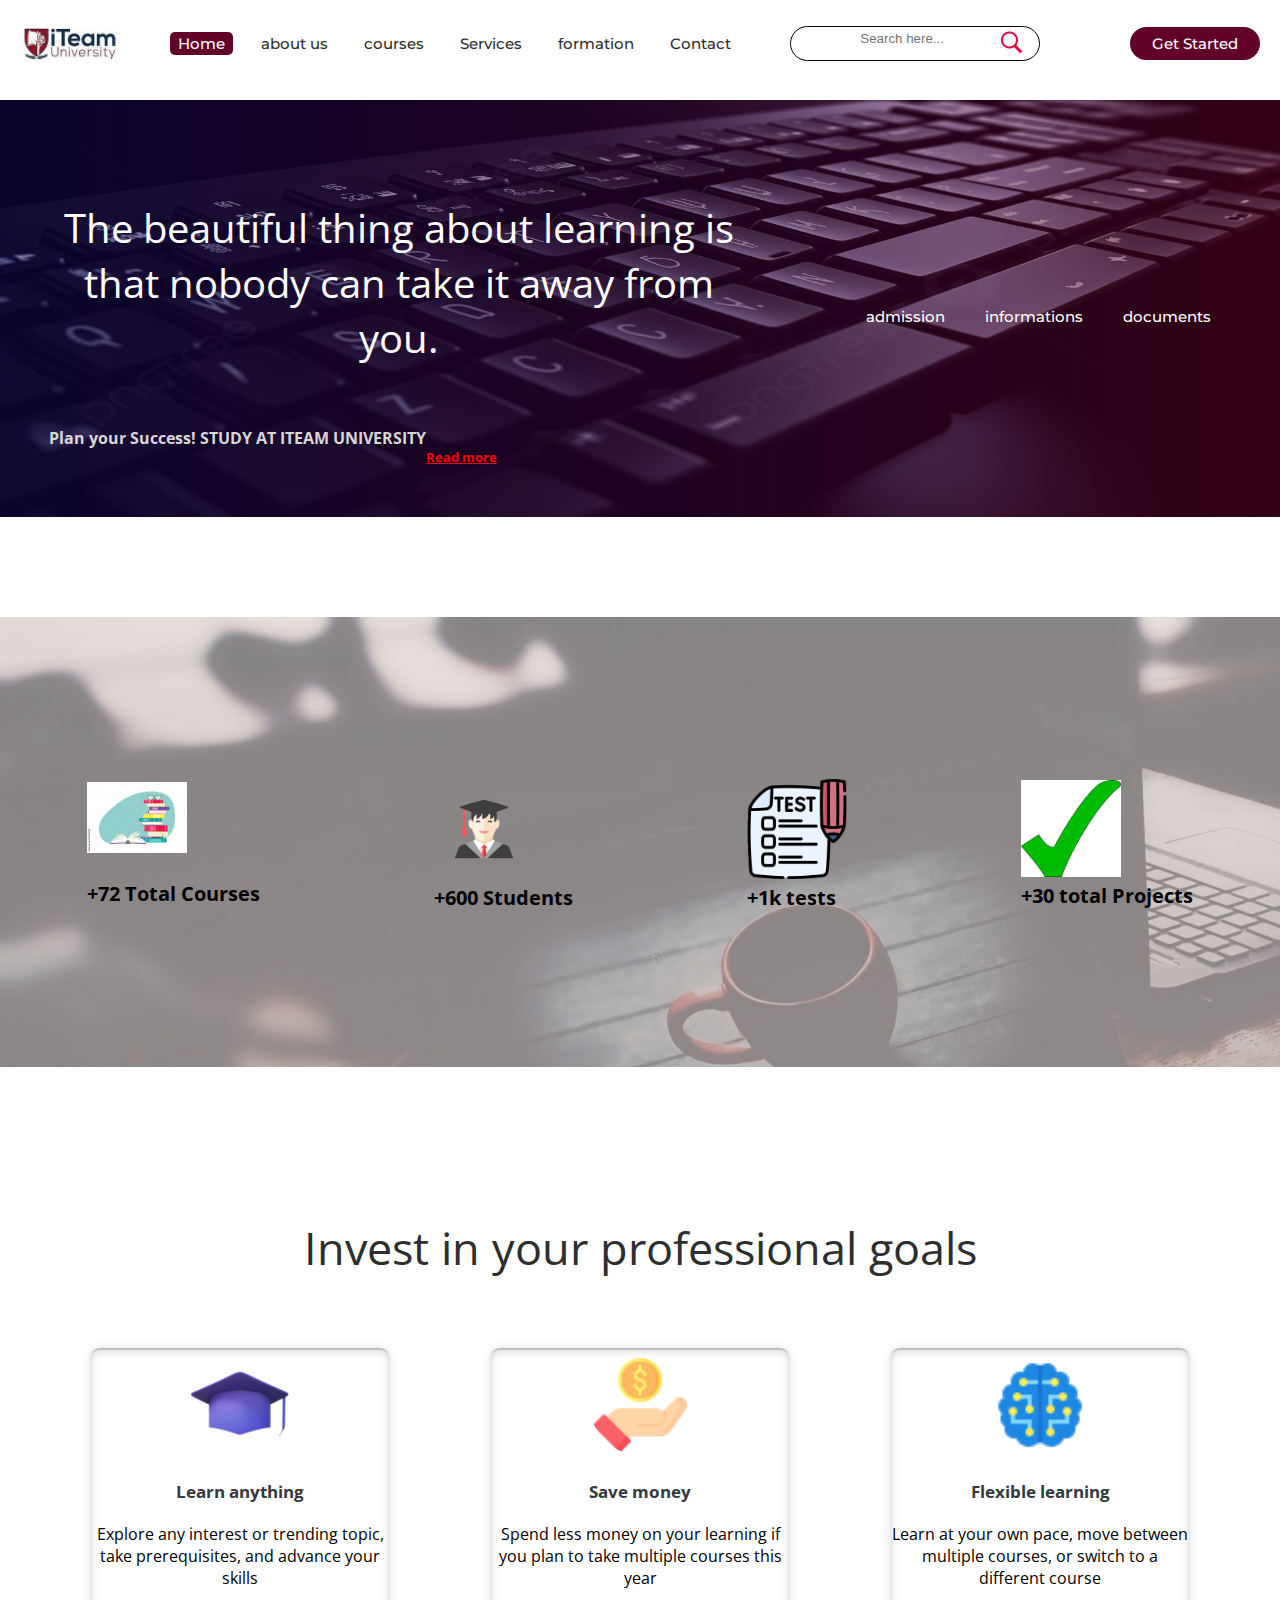
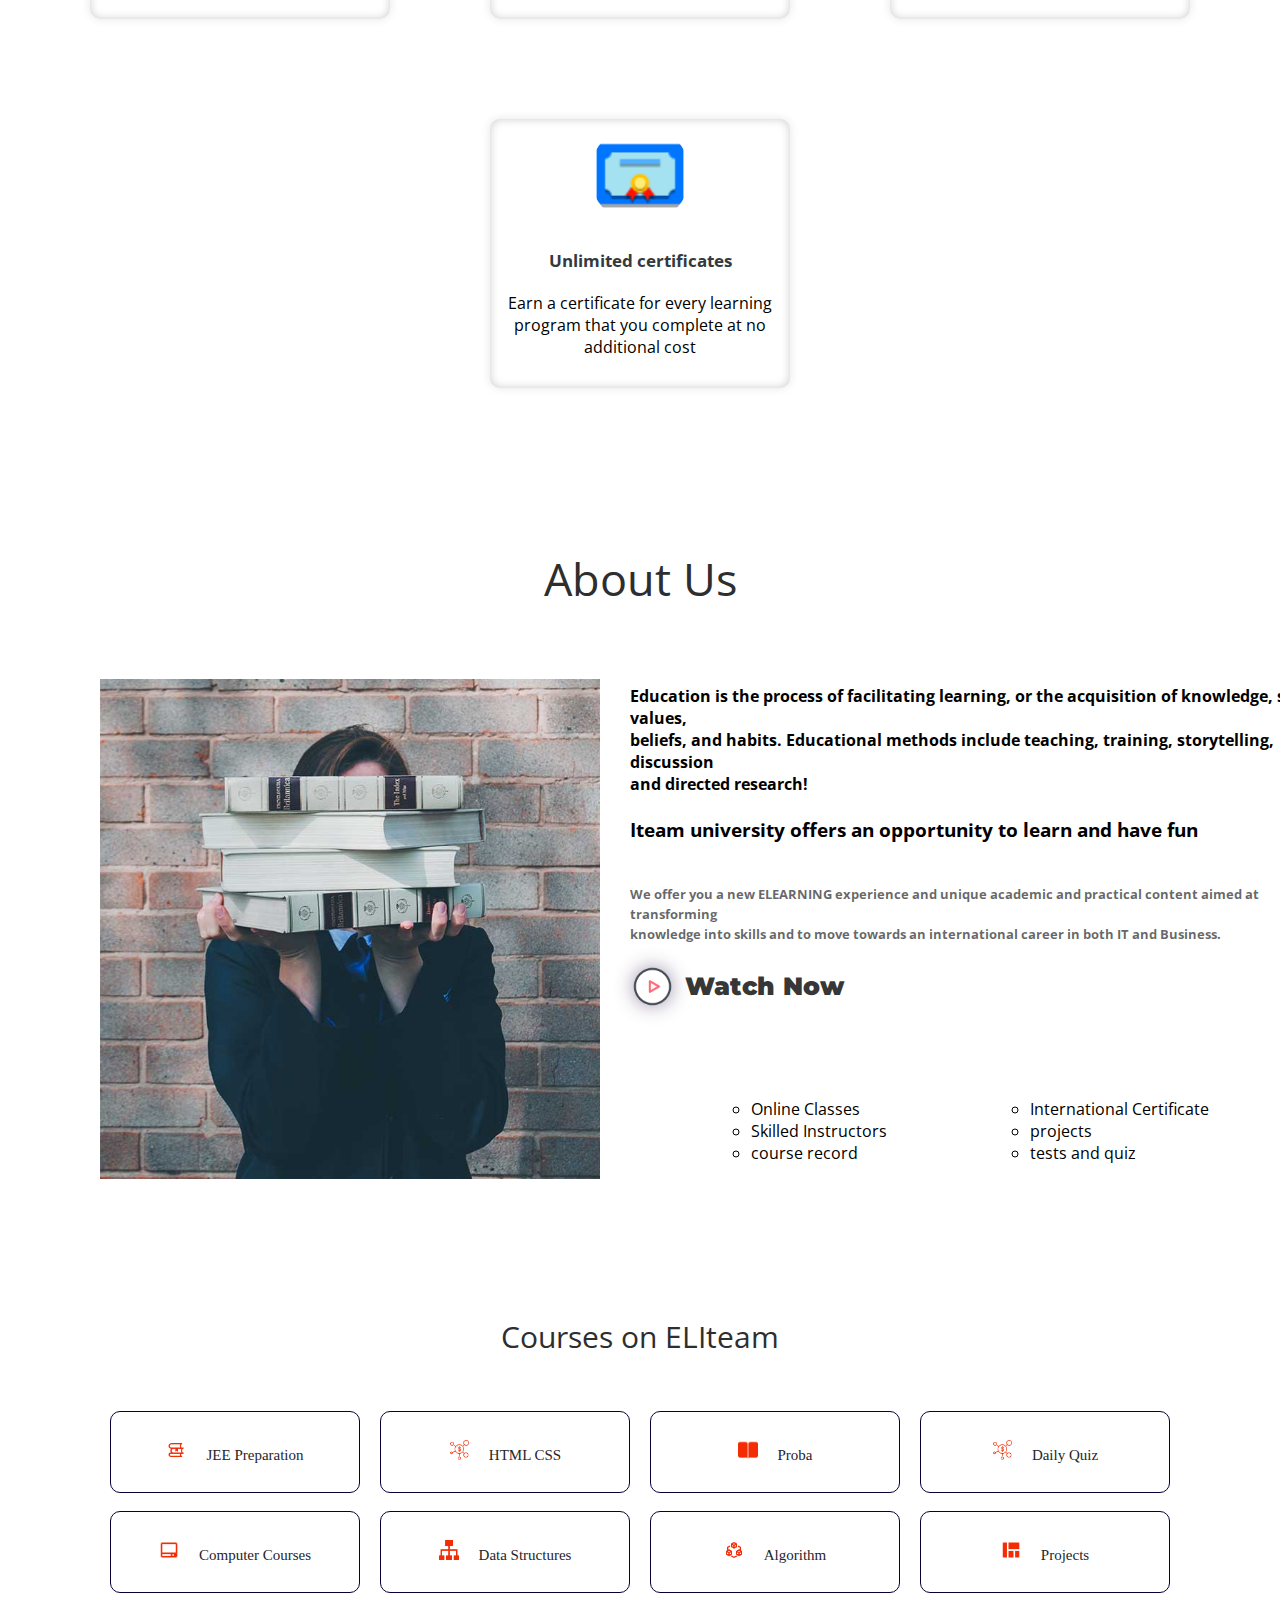
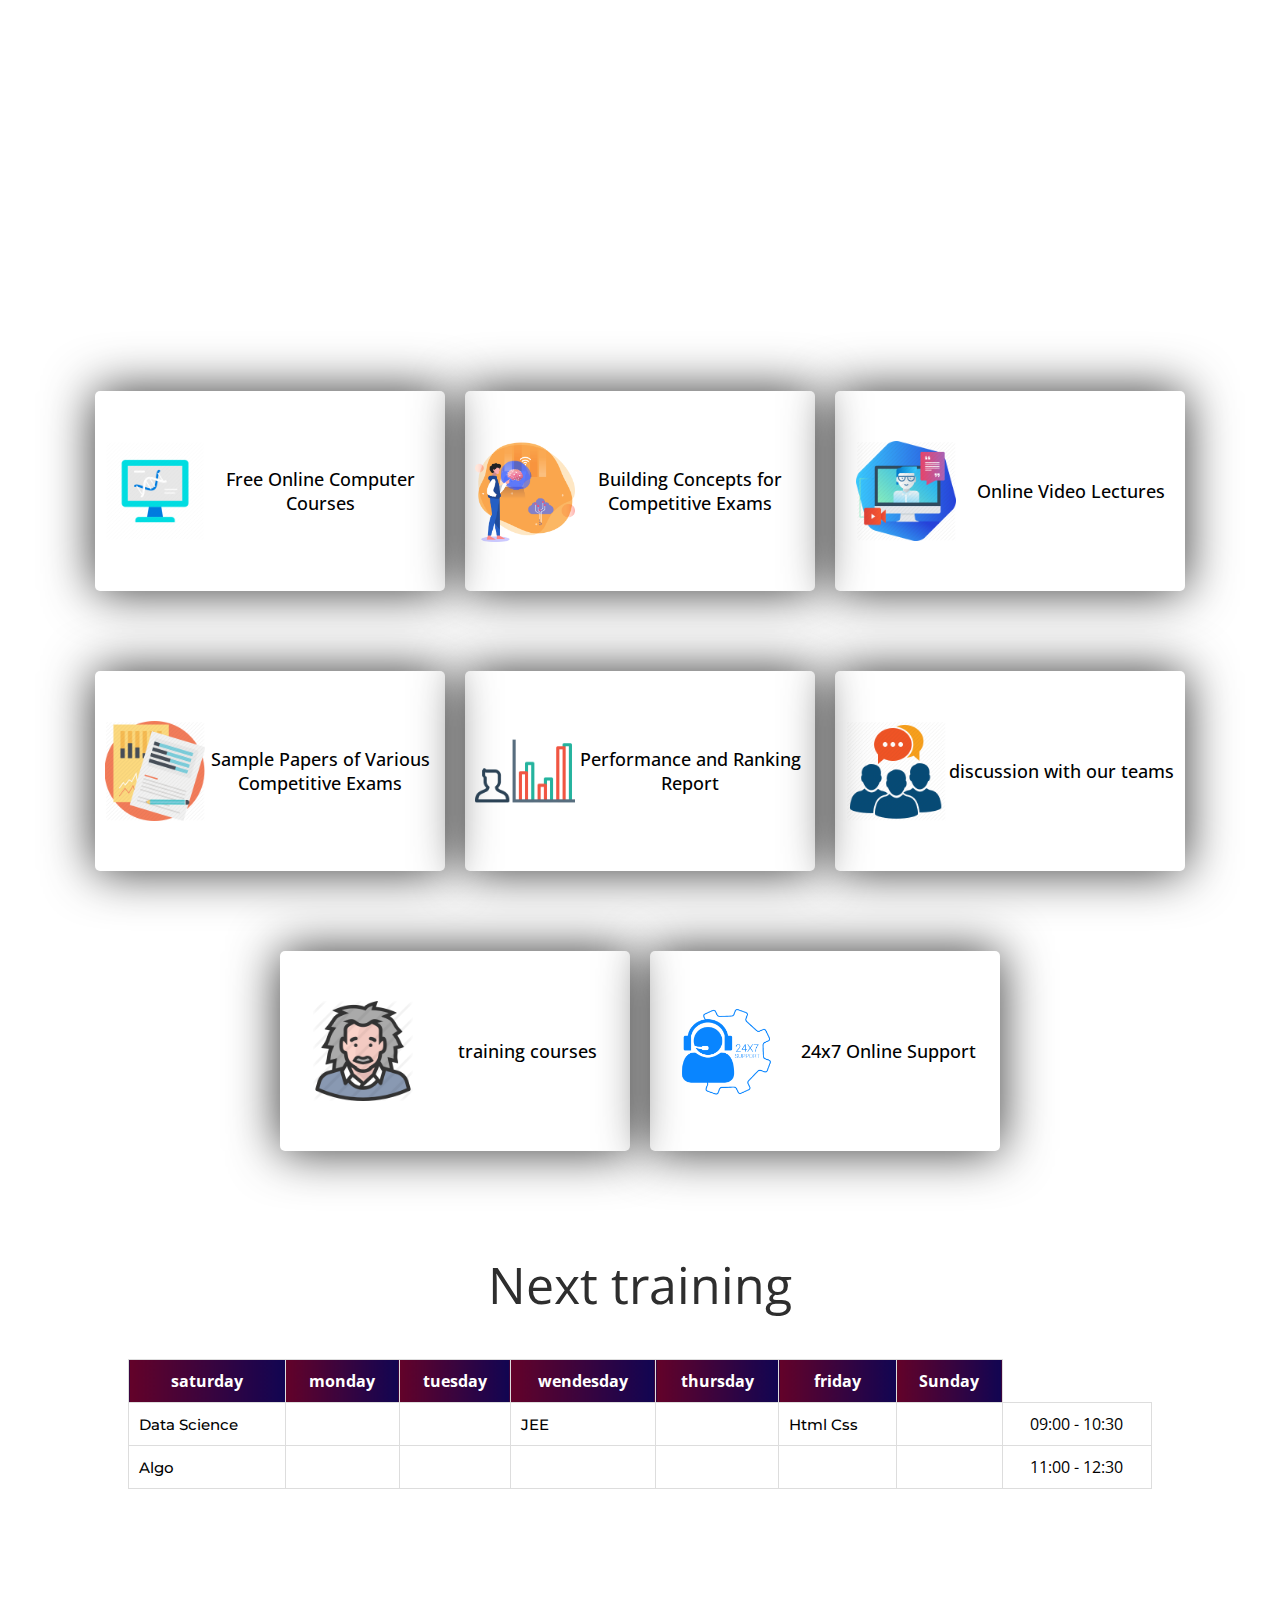
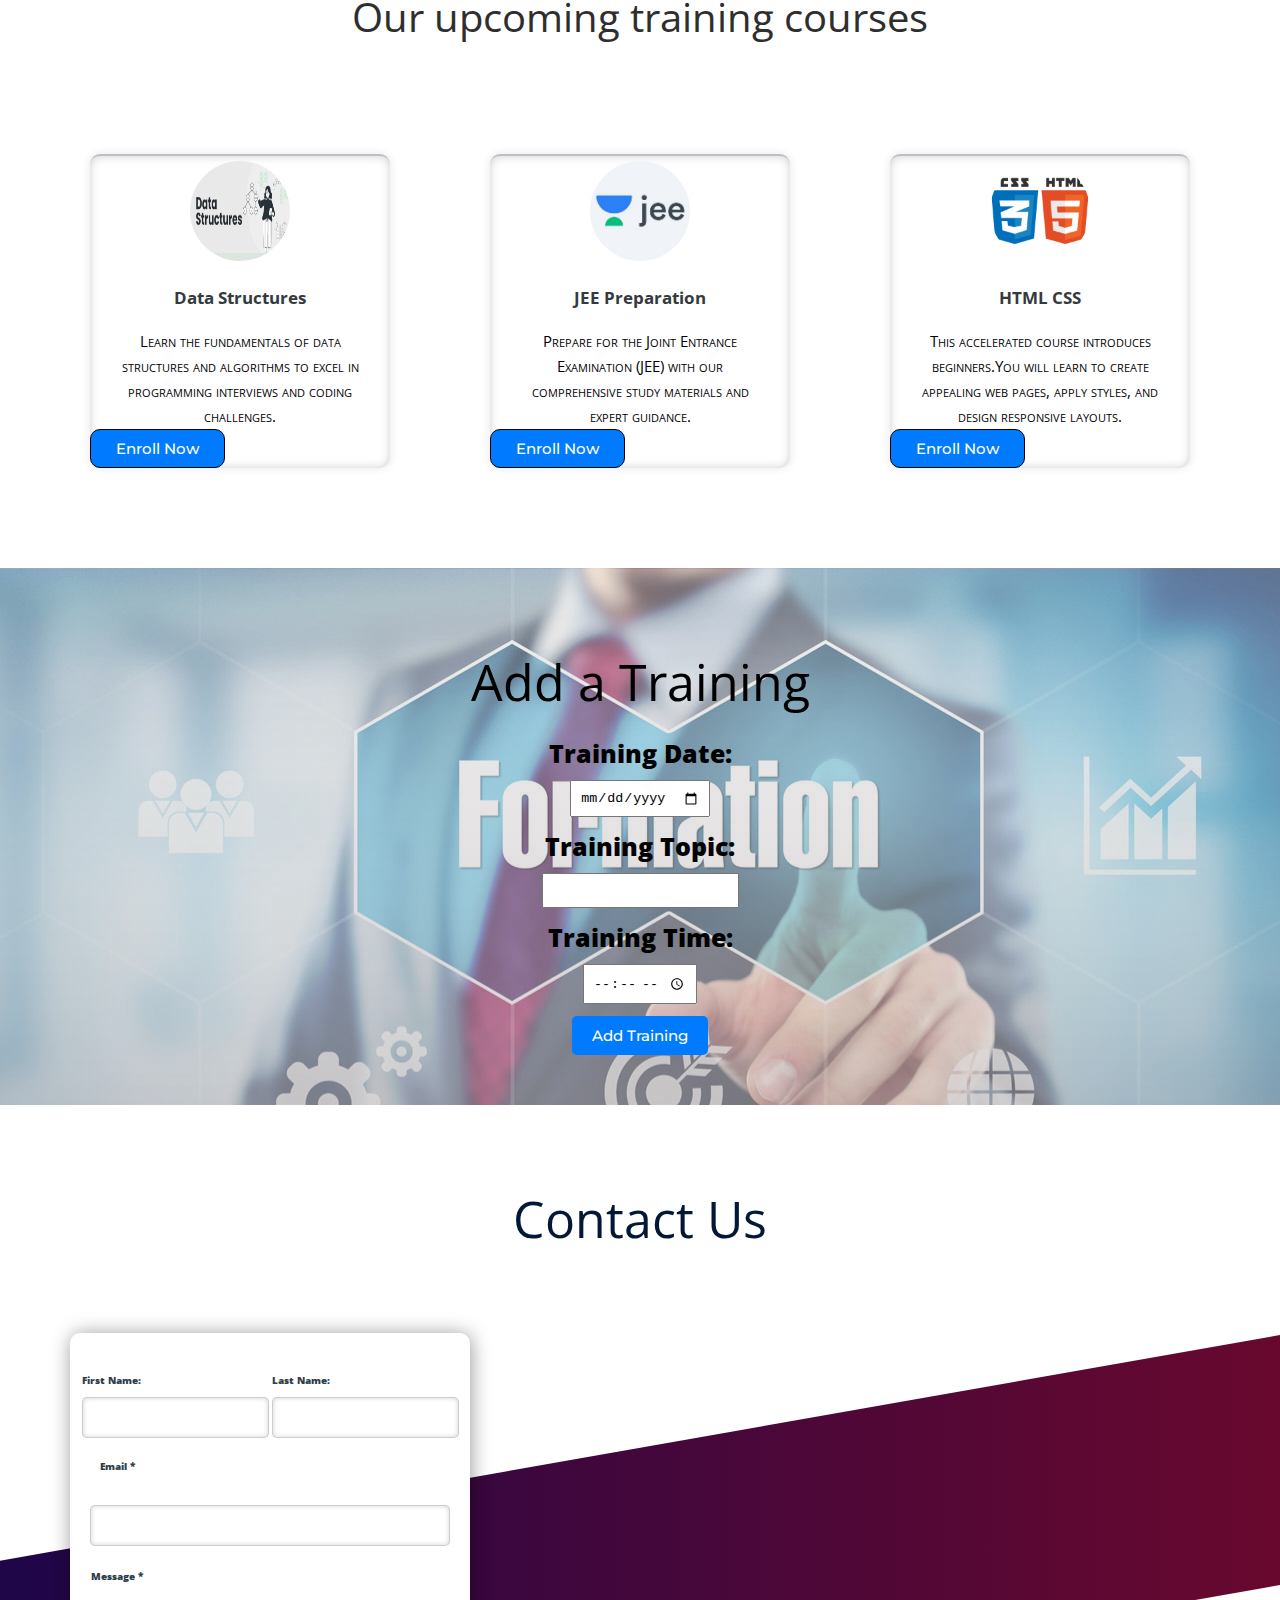
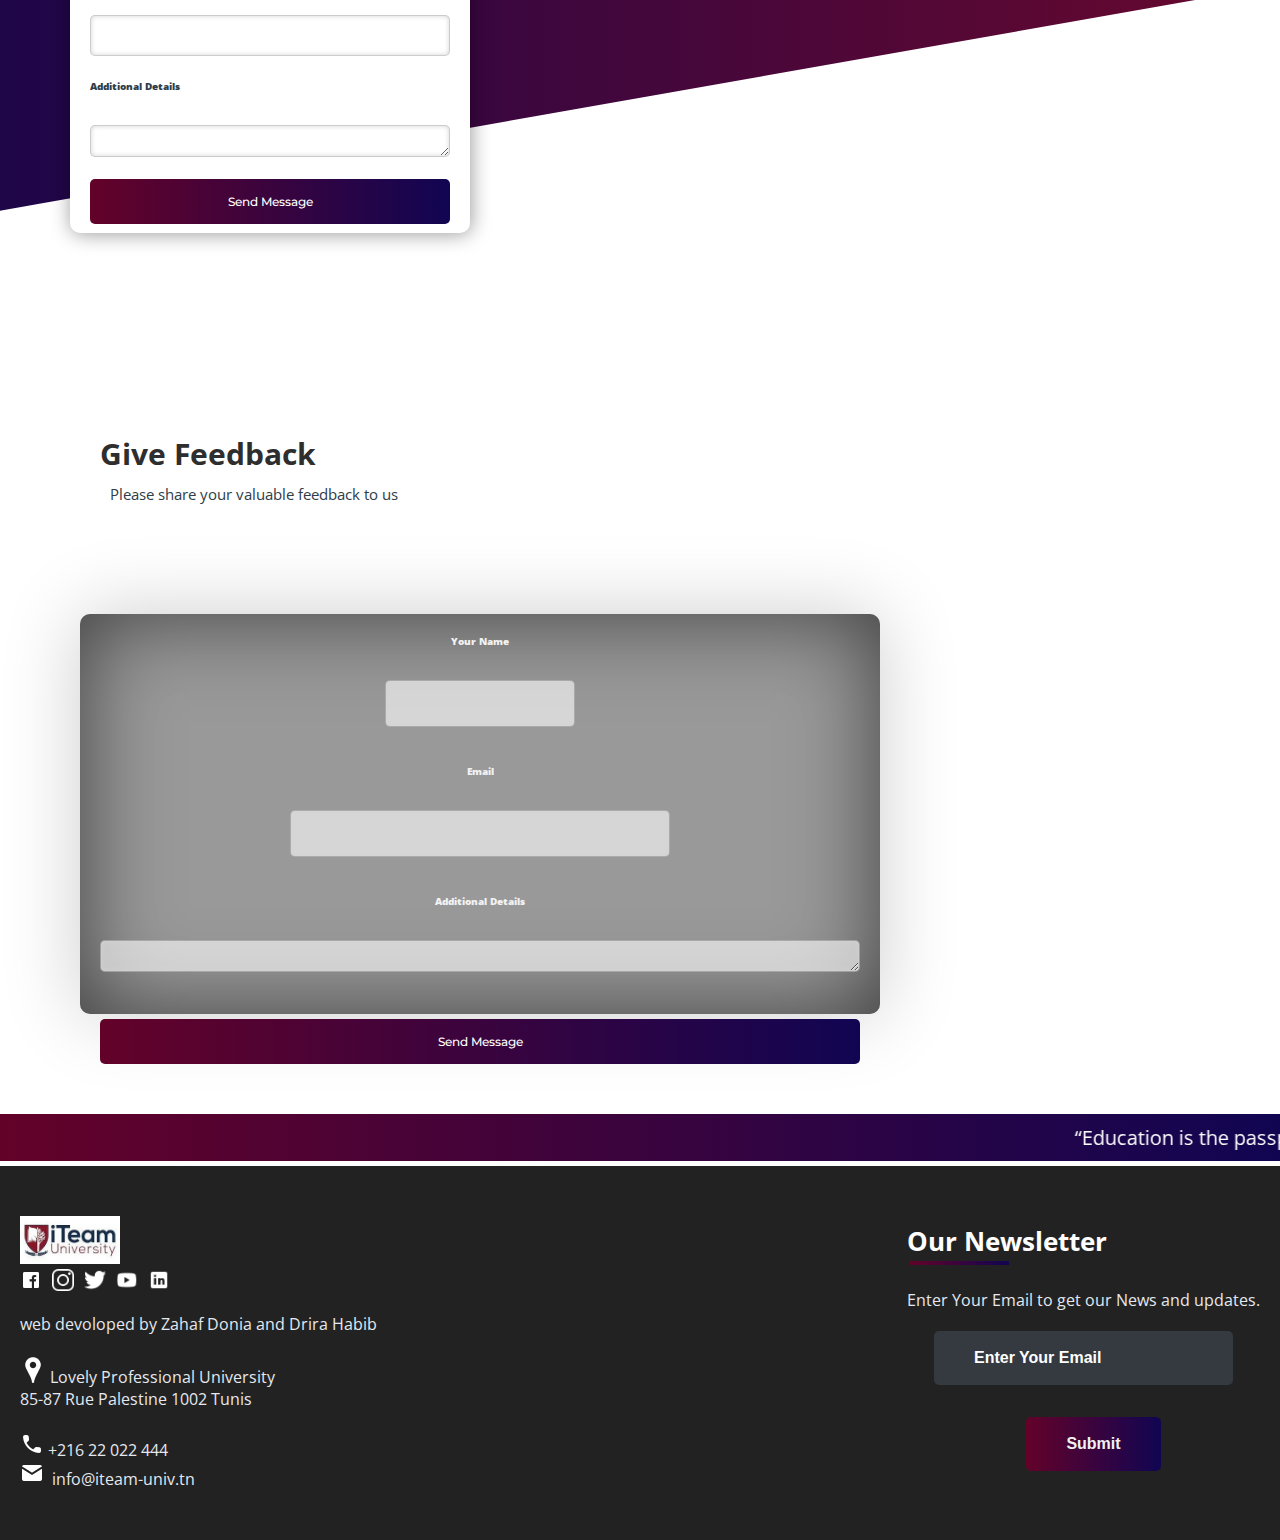
<file: elearning/index.html>
<!DOCTYPE html>
<html>
<head>
	<link rel="shortcut icon" type="jpG" href="images/icon/iteam.jpg" >
	<meta charset="utf-8">
	<title>ELIteam</title>
	<meta name="viewport" content="width=device-width, initial-scale=1">
	<link rel="stylesheet" type="text/css" href="style.css">	
</head>
<body>
<!-- Navigation Bar -->
	<header id="header">
		<nav>
			<img src="images/icon/iteam.jpg" alt="logo" class="logo">
			<ul>
				<li><a class="active" href="">Home</a></li>
				<li><a href="#about">about us</a></li>
				<li><a href="#cours">courses</a></li>
				<li><a href="#services_section">Services</a></li>
				<li><a href="#calendar_section">formation</a></li>
				<li><a href="#contactus_section">Contact</a></li>
			</ul>
			<div class="srch"><input type="text" class="search" placeholder="Search here..."><img src="images/icon/search.png" alt="search" ></div>
			<a class="get-started" href="login.php">Get Started</a>
			<img src="images/icon/menu.png" class="menu" alt="menu">
		</nav>
		<div class="head-container">
			<div class="quote">
				<br><br><br>
				<br>
				<center>
					<br>
				<p style="color: rgb(255, 255, 255);">The beautiful thing about learning is that nobody can take it away from you.</p> <br>	
			</center>
		
			<div class="hefot">
			<h4 style="color: #d8d5d5;">Plan your Success!
				STUDY AT ITEAM UNIVERSITY</h4> <br>
			<h5 style="color: red; text-decoration: underline;">Read more</h5>
		</div>
		</div>
		<div class="bttt">
			<button  class="btn-ros">admission</button>
			<button class="btn-ros">informations</button>
			<button class="btn-ros">documents</button>
		</div>
		</div>
				
	<section class="feature" id="prof">
		
		<div class="boxes" id="prof">
			<img src="book.jpg" alt="">
			<br>
			<h2>+72 Total Courses</h2>
			
		</div>
		<div class="boxes">
			<img src="etud.png" alt="">
			<h2>+600 Students </h2>
			
		</div>
		<div class="boxes">
			<img src="test.png" alt="">
			<h2>+1k tests  </h2>
		</div>
	
		<div class="boxes">
		<img src="tike.png" alt="">
		<h2>+30 total Projects</h2>
		</div>
	</div>
	   </section> 

	   <!--invest in your goals-->
	   <div class="service-swipe">
        <div class="diffSection">
            <div >
                <div >
					<center>
                    <p style="font-size: 45px; padding-top: 30px; padding-bottom: 20px;color: #2e2e2e;">Invest in your professional goals </p>
                    </center>
					
                </div>
            </div>
            <div>
                    <div class="totalcard">

                        <div class="card">
							<center>
                            <img src="img/icon1.png" alt="" width="60px" class="mb-4">
                            <h5  class="card-title">Learn anything</h5>
							
                            <p style="padding-bottom: 30px;">Explore any interest or trending topic, take prerequisites, and advance your skills</p>
						</center>
                        </div>
                   
                
                
                    
                        <div class="card">
							<center>
                            <img src="img/icon2.png" alt="" width="60px" class="mb-4">
                            <h5 class="card-title">Save money</h5>
                            <p style="padding-bottom: 30px;">Spend less money on your learning if you plan to take multiple courses this year</p>
						</center>
                        </div>
                    
                
                
                    
                        <div class="card">
						<center>
                            <img src="img/icon3.png" alt="" width="60px" class="mb-4">
                            <h5 class="card-title">Flexible learning</h5>
                            <p style="padding-bottom: 30px;">Learn at your own pace, move between multiple courses, or switch to a different course
                            </p>
						</center>
                        </div>
                   

                        <div class="card">
						<center>
                            <img src="img/icon4.png" alt="" width="60px" class="mb-4">
                            <h5 class="card-title">Unlimited certificates</h5>
                            <p style="padding-bottom: 30px;">Earn a certificate for every learning program that you complete at no additional cost</p>
						</center>
                        </div>
                    </div>
                
            </div>
        </div>
    </div>

	
	<!--about us-->
	<center>
		<p style="font-size: 45px; padding-top: 30px; padding-bottom: 20px;color: #2e2e2e;">About Us</p>
	</center>
	<div class="about" id="about">
		
		<div class=abim>
			<img style="width: 500px;" src="about.jpg" alt="">
		</div>
		<div class="cont">
		<div class="quote">
			<br><br><br>
			<h4>Education is the process of facilitating learning, or the acquisition of knowledge, skills, values, <br> beliefs, and habits. 
				 Educational methods include teaching, training, storytelling, discussion <br> and directed research!</h4> <br>
			<h3>Iteam university offers an opportunity to learn and have fun </h3> <br>
				<h5 >We offer you a new ELEARNING experience and unique academic and practical content aimed at transforming <br> knowledge  
				into skills and to move towards an international career in both IT and Business.</h5>
					<div class="play">
					<img src="images/icon/play.png" alt="play"><span><a href="https://www.youtube.com/watch?v=4s9L-Gjt_UI" target="_blank" >Watch Now</a></span>
				</div>
			</div>
		
			
				<ul>
					<div class="cont-ul">
					<li>Online Classes</li>
					<li>International Certificate</li>
				</div>
				<div class="cont-ul">
					<li>Skilled Instructors</li>
					<li>projects</li>
				</div>
				<div class="cont-ul">
					<li>course record</li>
					<li>tests and quiz</li>
				</div>
				</ul>
			</div>
		
		
	</div>

<!-- Some Popular Subjects -->
	<div class="title" id="cours">
		<br> <br>
		<span>Courses on ELIteam</span>
	</div>
	<br><br>
	<div class="course">
		<center><div class="cbox">
		<div class="det"><a href="#"><img src="images/courses/book.png">JEE Preparation</a></div>
		<div class="det"><a href="#"><img src="images/courses/d1.png">HTML CSS</a></div>
		<div class="det"><a href="#"><img src="images/courses/paper.png">Proba</a></div>
		<div class="det"><a href="#"><img src="images/courses/d1.png">Daily Quiz</a></div>
		</div></center>
		<div class="cbox">
		<div class="det"><a href="#"><img src="images/courses/computer.png">Computer Courses</a></div>
		<div class="det"><a href="#"><img src="images/courses/data.png">Data Structures</a></div>
		<div class="det"><a href="#"><img src="images/courses/algo.png">Algorithm</a></div>
		<div class="det det-last"><a href="#"><img src="images/courses/projects.png">Projects</a></div>
		</div>
	</div>
	<br>
     


<!-- SERVICES -->
	<div class="service-swipe" id="services_section">
		<div class="diffSection" id="services_section">
		<center><p style="font-size: 50px; padding: 100px; padding-bottom: 40px; color: #fff;">Services</p></center>
		</div>
		<a href="#"><div class="s-card"><img src="images/icon/computer-courses.png"><p>Free Online Computer Courses</p></div></a>
		<a href="#"><div class="s-card"><img src="images/icon/brainbooster.png"><p>Building Concepts for Competitive Exams</p></div></a>
		<a href="#"><div class="s-card"><img src="images/icon/online-tutorials.png"><p>Online Video Lectures</p></div></a>
		<a href="#"><div class="s-card"><img src="images/icon/papers.jpg"><p>Sample Papers of Various Competitive Exams</p></div></a>
		<a href="#"><div class="s-card"><img src="images/icon/p3.png"><p>Performance and Ranking Report</p></div></a>
		<a href="#"><div class="s-card"><img src="images/icon/discussion.png"><p>discussion with our teams</p></div></a>
		<a href="#"><div class="s-card"><img src="images/icon/q1.png"><p>training courses</p></div></a>
		<a href="#"><div class="s-card"><img src="images/icon/help.png"><p>24x7 Online Support</p></div></a>
	</div>
	<div class="diffSection1" id="calendar_section">
		<center>
			<p style="font-size: 50px; padding-top: 30px; padding-bottom: 20px;color: #2e2e2e;">Next training</p>
		</center>
		<div class="calendar-container">
			<table class="calendar">
				<thead>
					<tr>
						<th>saturday</th>
						<th>monday</th>
						<th>tuesday</th>
						<th>wendesday</th>
						<th>thursday</th>
						<th>friday</th>
						<th>Sunday</th>
					</tr>
				</thead>
				<tbody>
					<tr>
						
						<td><a href="#" title="2023-01-01">Data Science</a></td>
						<td></td>
						<td></td>
						<td><a href="#" title="2023-01-04">JEE</a></td>
						<td></td>
						<td><a href="#" title="2023-01-06">Html Css</a></td>
						<td></td>
						<td class="time-cell">09:00 - 10:30</td>
					</tr>
					<tr>
						<td><a href="jour7.html" title="2023-01-07">Algo</a></td>
						
						<td></td>
						<td></td>
						<td></td>
						<td></td>
						<td></td>
						<td></td>
						<td class="time-cell">11:00 - 12:30</td>
					</tr>
				</tbody>
			</table>
		</div>
	</div>
	<div class="diffSection" >
		<center><p style="font-size: 40px; padding-top: 100px; padding-bottom: 60px; color: #2e2e2e;">Our upcoming training courses</p></center>
		<div class="totalcard">
			<div class="card">
				<center><img src="images/icon/ds.png"></center>
				<center><div class="card-title">Data Structures</div>
				<div id="detail">
					<p>Learn the fundamentals of data structures and algorithms to excel in programming interviews and coding challenges. </p>
					<div class="duty"></div>
					<center> <button class="btn-roshan">Enroll Now</button></center>
				</div>
				</center>
			</div>
				<div class="card">
					<center><img src="images/icon/jee.jpg"></center>
					<center><div class="card-title">JEE Preparation</div>
					<div id="detail">
						<p>Prepare for the Joint Entrance Examination (JEE) with our comprehensive study materials and expert guidance. </p>
						<div class="duty"></div>
						 <button class="btn-roshan">Enroll Now</button> 
					</div>
					</center>
				</div>
			<div class="card">
				<center><img src="images/icon/htmlcss.png"></center>
				<center><div class="card-title">HTML CSS</div>
				<div id="detail">
					<p> This accelerated course introduces beginners.You will learn to create appealing web pages, apply styles, and design responsive layouts.</p>
					<div class="duty"></div>
					<button class="btn-roshan">Enroll Now</button> 
				</div>
				</center>
			</div>
		</div>
	</div>
	<div class="diffSection1" id="add_training_section">
		<center>
			<p style="font-size: 50px; padding-top: 30px; padding-bottom: 20px;color: #000000;;">Add a Training</p>
		</center>
		<div class="form-container">
			<form action="#" method="post">
				<label style="color: #000000;font-size: 25px;" for="training_date">Training Date:</label>
				<input type="date" id="training_date" name="training_date" required>
	
				<label style="color: #000000;font-size: 25px;" for="training_topic">Training Topic:</label>
				<input type="text" id="training_topic" name="training_topic" required>
	
				<label style="color: #000000;font-size: 25px;" for="training_time">Training Time:</label>
				<input type="time" id="training_time" name="training_time" required>
	
				<button type="submit">Add Training</button>
			</form>
		</div>
	</div>

<!-- CONTACT US -->

	<div class="diffSection" id="contactus_section">
		<center><p style="font-size: 50px; padding-bottom:130px; #2e2e2e">Contact Us</p></center>
		<div class="csec"></div>
		<div class="back-contact">
			<div class="cc">
			<form action="mailto:roshank9419@gmail.com" method="post" enctype="text/plain">
				<div class="name-container">
					<div class="form-group">
						<label for="first-name">First Name:</label>
						<input type="text" id="first-name" name="first-name" required>
					</div>
	
					<div class="form-group">
						<label for="last-name">Last Name:</label>
						<input type="text" id="last-name" name="last-name" required>
					</div>
				</div>
	
				<label style="margin-right: 306px" class="labelInput">Email *</label><br>
				<input type="email" name="mail" style="width: 100%" required="required"><br>
				<label style="margin-right: 306px">Message * </label><br>
				<input type="text" name="message" style="width: 100%" required="required"><br>
				<label style="margin-right: 270px">Additional Details</label><br>
				<textarea name="addtional"></textarea><br>
				<button type="submit" id="csubmit">Send Message</button>
			</form>
			</div>
			  <div class="contact-map">
				<iframe src="https://www.google.com/maps/embed?pb=!1m18!1m12!1m3!1d3194.036316294466!2d10.177157974867063!3d36.81764966671721!2m3!1f0!2f0!3f0!3m2!1i1024!2i768!4f13.1!3m3!1m2!1s0x12fd35c6c6c907e7%3A0xa33a11411d2aff3d!2siTeam%20University!5e0!3m2!1sfr!2stn!4v1705337105684!5m2!1sfr!2stn"
				 width="600" height="450" style="border:0;" allowfullscreen="" loading="lazy" referrerpolicy="no-referrer-when-downgrade"></iframe>
				
			  </div>
		</div>
	</div>


<!-- FEEDBACK -->
	<div class="title2" id="feedBACK">
		<span>Give Feedback</span>
		<div class="shortdesc2">
			<p>Please share your valuable feedback to us</p>
		</div>
	</div>

	<div class="feedbox">
		<div class="feed">
			<form action="mailto:roshank9419@gmail.com" method="post" enctype="text/plain">
				<label>Your Name</label><br>
				<input type="text" name="" class="fname" required="required"><br>
				<label>Email</label><br>
				<input type="email" name="mail" required="required"><br>
				<label>Additional Details</label><br>
				<textarea name="addtional"></textarea><br>
				<button type="submit" id="csubmit">Send Message</button>
			</form>
		</div>
	</div>

<!-- Sliding Information -->
	<marquee style="background: linear-gradient(to right, #630229,#110552 ); margin-top: 50px;" direction="left" onmouseover="this.stop()" onmouseout="this.start()" scrollamount="20">
		<div class="marqu">“Education is the passport to the future, for tomorrow belongs to those who prepare for it today.” “Your attitude, not your aptitude, will determine your altitude.” “If you think education is expensive,
			 try ignorance.” “The only person who is educated is the one who has learned how to learn …and change.”</div></marquee>

<!-- FOOTER -->
	<footer>
		<div class="footer-container">
			<div class="left-col">
				<img src="images/icon/iteam.jpg" style="width: 100px;">
				<div class="logo"></div>
				<div class="social-media">
					<a href="#"><img src="images/icon\fb.png"></a>
					<a href="#"><img src="images/icon\insta.png"></a>
					<a href="#"><img src="images/icon\tt.png"></a>
					<a href="#"><img src="images/icon\ytube.png"></a>
					<a href="#"><img src="images/icon\linkedin.png"></a>
				</div><br><br>
				<p class="rights-text">web devoloped by Zahaf Donia and Drira Habib</p>
				<br><p><img src="images/icon/location.png"> Lovely Professional University<br>85-87 Rue Palestine 1002 Tunis</p><br>
				<p><img src="images/icon/phone.png"> +216 22 022 444<br><img src="images/icon/mail.png">&nbsp; info@iteam-univ.tn</p>
			</div>
			<div class="right-col">
				<h1 style="color: #fff">Our Newsletter</h1>
				<div class="border"></div><br>
				<p>Enter Your Email to get our News and updates.</p>
				<form class="newsletter-form">
					<input class="txtb" type="email" placeholder="Enter Your Email">
					<input class="btn" type="submit" value="Submit">
				</form>
			</div>
		</div>
	</footer>
	


	<script src="https://stackpath.bootstrapcdn.com/bootstrap/4.5.2/js/bootstrap.bundle.min.js"></script>
	<script src="https://apis.google.com/js/api.js" async defer></script>
	

</body>
</html>
</file>
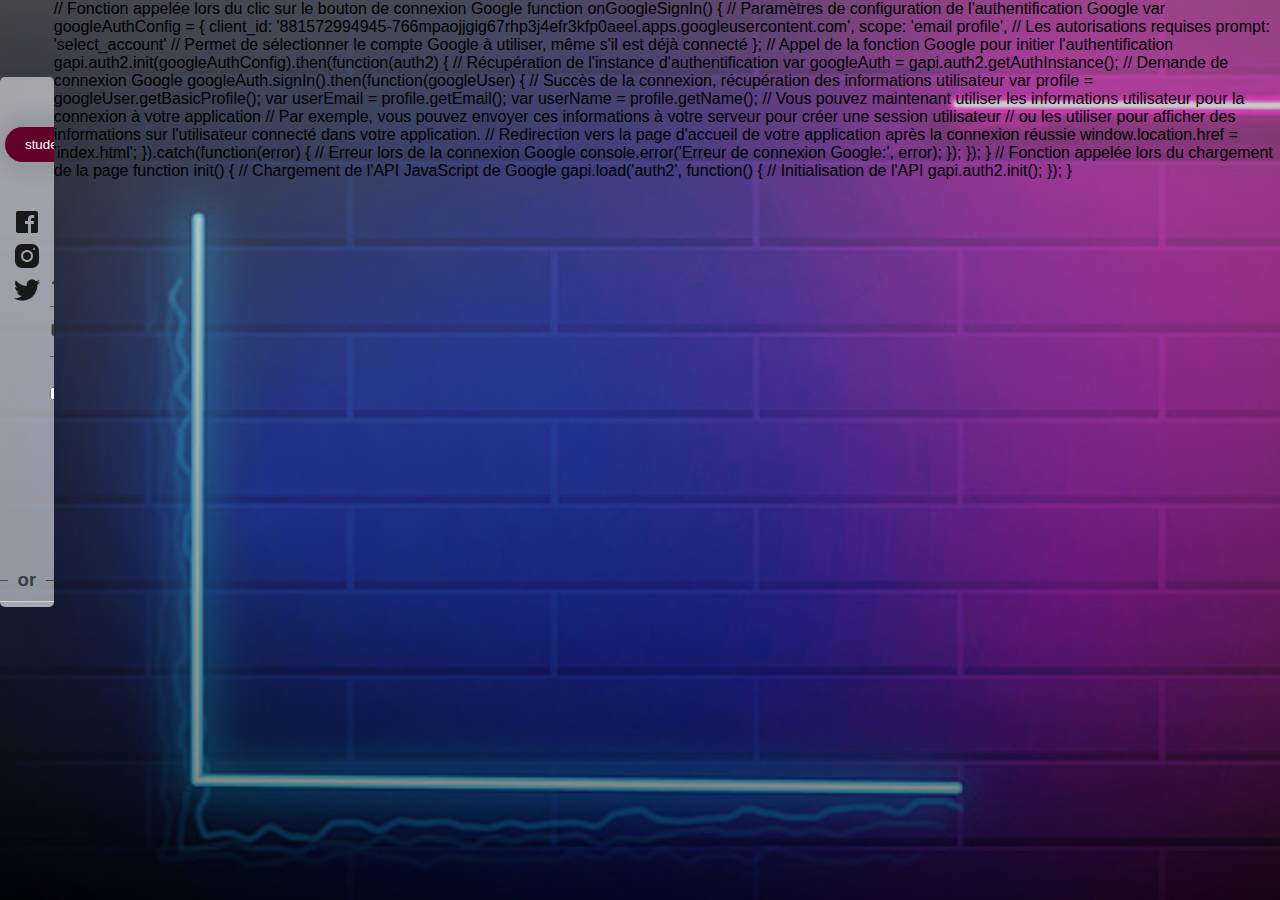
<file: elearning/login.html>
<!DOCTYPE html>
<html>
<head>
	<link rel="shortcut icon" type="png" href="images/icon/iteam.jpg">
	<title>Login SignUp</title>
	<link rel="stylesheet" type="text/css" href="loginStyle.css">
	

</head>
<body>
		<div class="form-box">
			<div class="button-box">	
				<button type="button" class="toggle-btn" id="log" >student</button> 
				<button type="button" class="toggle-btn1" id="reg" >former</button>
				<button type="button" class="toggle-btn1" id="reg" >adherent</button>
				<button type="button" class="toggle-btn1" id="reg" >expert</button>
			</div>
		
			<div class="social-icons">
				<img src="images/icon/fb2.png" >
				<img src="images/icon/insta2.png">
				<img src="images/icon/tt2.png">
			</div>
			
			<!-- Login Form -->
			<form id="login" class="input-group" action="index.html">
				<div class="inp">
					<img src="images/icon/user.png"><input type="text" id="email" class="input-field" placeholder="Username or Phone Number" style="width: 88%; border:none;" required="required">
				</div>
				<div class="inp">
					<img src="images/icon/password.png"><input type="password" id="password" class="input-field" placeholder="Password" style="width: 88%; border: none;" required="required">
				</div>
				<input type="checkbox" class="check-box">Remember Password
				<button type="submit" class="submit-btn">Log In</button>
			</form>


			<div class="other" id="other">
				<div class="instead">
					<h3>or</h3>
				</div>
				<button class="connect">
					<img src="images/icon/google.png"><span>Sign in with Google</span>
				</button>
			</div>

		</div>
</body>
</html>

// Fonction appelée lors du clic sur le bouton de connexion Google
function onGoogleSignIn() {
    // Paramètres de configuration de l'authentification Google
    var googleAuthConfig = {
        client_id: '881572994945-766mpaojjgig67rhp3j4efr3kfp0aeel.apps.googleusercontent.com',
        scope: 'email profile', // Les autorisations requises
        prompt: 'select_account' // Permet de sélectionner le compte Google à utiliser, même s'il est déjà connecté
    };

    // Appel de la fonction Google pour initier l'authentification
    gapi.auth2.init(googleAuthConfig).then(function(auth2) {
        // Récupération de l'instance d'authentification
        var googleAuth = gapi.auth2.getAuthInstance();

        // Demande de connexion Google
        googleAuth.signIn().then(function(googleUser) {
            // Succès de la connexion, récupération des informations utilisateur
            var profile = googleUser.getBasicProfile();
            var userEmail = profile.getEmail();
            var userName = profile.getName();

            // Vous pouvez maintenant utiliser les informations utilisateur pour la connexion à votre application
            // Par exemple, vous pouvez envoyer ces informations à votre serveur pour créer une session utilisateur
            // ou les utiliser pour afficher des informations sur l'utilisateur connecté dans votre application.

            // Redirection vers la page d'accueil de votre application après la connexion réussie
            window.location.href = 'index.html';
        }).catch(function(error) {
            // Erreur lors de la connexion Google
            console.error('Erreur de connexion Google:', error);
        });
    });
}

// Fonction appelée lors du chargement de la page
function init() {
    // Chargement de l'API JavaScript de Google
    gapi.load('auth2', function() {
        // Initialisation de l'API
        gapi.auth2.init();
    });
}
</file>
<file: elearning/style.css>
@import url('https://fonts.googleapis.com/css?family=Montserrat:500&display=swap');
@import url('https://fonts.googleapis.com/css?family=Dancing+Script&display=swap');
@import url('https://fonts.googleapis.com/css?family=Open+Sans&display=swap');

* {
	box-sizing: border-box;
	margin: 0;
	padding: 0;
}

html {
	scroll-behavior: smooth;
}
body {
	background: #FFF;
	font-family: 'Open Sans', sans-serif;
}

header {
	
	height: 120vh;
	
	/* background: #000; */
}

nav {
	padding-top: 20px;
	padding-bottom: 30px;
	top: 0;
	position: fixed;
	display: flex;
	width: 100%;
	z-index: 1000;
	background: #fff;
	justify-content: space-around;
	transition: 1.5s;
	align-items: center;
}
nav ul {
	display: flex;
	align-items: center;
}
nav ul li {
	list-style: none;
	margin: 5px 10px;
}
nav ul li a {
	padding: 2px 8px;
	color: #2e2e2e;
	cursor: pointer;
	transition: .5s;
	text-decoration: none;
}
nav ul li a:hover {
	color: #fff;
	border-radius: 5px;
	background: #630229;
}
.active {
	color: #fff;
	border-radius: 5px;
	background:  #630229;
}
.srch {
	width: 250px;
	height: 35px;
	padding: 3px 10px;
	display: flex;
	 
	justify-content: center;
	/* background: #0066ff; */
	border: 1px solid;
	border-radius: 20px;
}
.srch img {
	width: 25px;
	height: 25px;
	cursor: pointer;
}
.search {
	text-align: center;
	outline: none;
	border: none;
	background: transparent;
}

.get-started {
	margin-left: 50px;
	padding: 5px 20px;
	border: 2px solid  #630229;
	border-radius: 20px;
	text-decoration: none;
	
	transition: .5s;
	background-color:  #630229;
	color: #fff;
}
.get-started:hover {
	color: #2e2e2e;
	background: #fff;
}
.logo {
	width: 100px;
	cursor: pointer;
	transition: all 1s;
}

a, button {
	float: left;
	font-family: "Montserrat", sans-serif;
	font-weight: 500;
	font-size: 15px;
	color: #2E3D49;
	display: block;
	text-decoration: none;
	text-align: center;
}
.head-container {
	margin-top: 100px;
	display: flex;
	flex-wrap: wrap;
	align-items: center;
	justify-content: space-around;
	background-image:linear-gradient(to right,#1105528a,  #63022981) , url(kb.jpg) ;
	background-repeat: no-repeat;
	background-size: 100% 100%;
	
	
}
.quote p {
	margin-top: 40px;
	margin-bottom: 40px;
	font-size: 40px;
	color: #ffffff;
	text-align: center;
}
.hefot{
	display: flex;
	justify-items: left;

}
.bttt{
	
    display: flex;
    flex-direction: row;
	margin-bottom: 25px;
	margin-top: 40px;
}
.btn-ros {
    width: 100%;
	background-color: transparent;

	
}
/* SIDE MENU */
.menu {
	cursor: pointer;
	width: 30px;
	display: none;
}

/*Common things in all sections*/
#about_section, #services_section, #contactus_section {
	font-family: 'Open Sans', sans-serif;
	color: #031836;
	position: relative;
}
.diffSection {
	width: 100%;
	justify-content: center;
	align-items: center;
}
.diffSection .content {
	margin: 10px;
	text-align: center;
	padding: 10px 100px;
	font-size: 1.1em;
}

/*portf*/
.feature{
	background-image:linear-gradient(rgba(243, 243, 243, 0.466),rgba(184, 177, 177, 0.7)) ,url("images/extra/b4.jpg");
    background-color: rgb(10, 10, 10);
    height: 50vh;
	width: 100%;
    margin-top: 100px;
    display: flex;
    align-items: center;
    justify-content: space-around;
}
.boxes{
    padding: 20px 40px;
    display: flex;
    flex-direction: column;
    justify-content: space-between;
    border-radius: 6px;
    transition: 0.3s ease-in-out;
}
.boxes:hover{
    box-shadow:0px 5px 15px #ffffff ;
    cursor: pointer;
}
.boxes h2{
    font-size: 20px;
}
.boxes img{
    width: 100px;
    color: rgb(255, 255, 255);
    margin: 5px 0;
}
/*Title*/
.title {
	 margin-top: 0px; 
	font-family: 'Open Sans', sans-serif;
	font-size: 30px;
	text-align: center;
	color: #2e2e2e;;
}
/*about us*/
.about{
	margin-top: 20px;
	margin-bottom: 50px;
	width: 100%;
	display: flex;
	position: relative;
	padding-left: 100px;
	
}
.abim{
	margin-top: 30px;
	float: left;
	
}
.cont{
	
	display: flex;
	flex-wrap: wrap;
	align-items: center;
	justify-content: space-around;
	padding-left: 30px;
}
.quote {
	width: 700px;
	transform: translateY(-50px);
}
.quote h5 {
	margin-top: 20px;
	color: #0009;
	line-height: 20px;
}

.quote .play {
	margin-top: 20px;
	display: flex;
	/* justify-content: center; */
	align-items: center;
}
.quote .play img {
	width: 45px;
	cursor: pointer;
	filter: drop-shadow(0 0 10px rgba(25, 1, 56, 0.438));
}
.quote .play span a{
	margin-left: 10px;
	font-size: 25px;
	font-weight: 1000;
	color: rgba(0, 0, 0, 0.8);
	cursor: pointer;
	animation: alertAnimation 2s ease-in-out infinite;
}
@keyframes alertAnimation {
    0%, 50%, 100% {
        color:  #c90808;
    }
    25%, 75% {
        color: rgba(0, 0, 0, 0.877); 
    }
}

.cont-ul {
    display: grid;
    grid-template-columns: repeat(2, 1fr);
    gap: 100px; /* Espacement entre les colonnes */
	cursor: pointer;
}

ul {
    list-style:circle;
	
}

li {
    text-decoration: wavy;
    color: #000000; 
}



/*POPULAR SUBJECTS*/
.cbox {
	position: relative;
	width: 100%;
	display: inline-flex;
	flex-wrap: wrap;
	justify-content: center;
}
.cbox .det {
	width: 250px;
	height: 80px;
	margin: 10px;
	background: #fff;
	cursor: pointer;
}
.cbox .det a{
	justify-content: space-around;
	width: 250px;
	padding: 28px;
	border-radius: 10px;
	border: 1px solid  #080036;
	font-size: 15px;
	color: #272529;
	font-family: cursive;
	text-decoration: none;
}
.cbox .det a:hover {
	background: linear-gradient(to right,#110552,  #630229);
	color: white;
}
.cbox .det a:hover img{
	filter: brightness(100);
}
.cbox img {
	width: 20px;
	margin-right: 20px;
}

/*upcoming SECTION*/
.totalcard {
	width: 100%;
	display: flex;
	flex-wrap: wrap;
	align-items: center;
	justify-content: center;
	margin-bottom: 50px;
}
.totalcard .card {
	margin: 50px;
	width: 300px;
	border-radius: 10px;
	background: #fff;
}
.totalcard .card{
	box-shadow: inset 0 0 10px rgba(0,0,0,0.2),
					0 0 10px rgba(0,0,0,0.1);
}
.card:nth-child(1){
	border-top: 2px solid  rgba(169, 169, 182, 0.753);
}
.card:nth-child(2){
	border-top: 2px solid  rgba(169, 169, 182, 0.753);
}
.card:nth-child(3){
	border-top: 2px solid  rgba(169, 169, 182, 0.753);
}
.card:nth-child(1):hover {
	box-shadow: inset 0px 0px 10px  rgba(169, 169, 182, 0.753),
	1px 1px 10px  rgba(169, 169, 182, 0.753);
}
.card:nth-child(2):hover {
	box-shadow: inset 0px 0px 10px  rgba(169, 169, 182, 0.753),
				1px 1px 10px  rgba(169, 169, 182, 0.753);
}
.card:nth-child(3):hover {
	box-shadow: inset 0px 0px 10px  rgba(169, 169, 182, 0.753),
				1px 1px 10px  rgba(169, 169, 182, 0.753);
}
.totalcard .card img {
	width: 100px;
	height: 100px;
	margin-top: 5px;
	cursor: pointer;
	border-radius: 50px;
	transition-duration: .8s;
}
.totalcard .card img:hover {
	transform: scale(1.5);
	border-radius: 0;
	box-shadow: 0 0 20px rgba(0,0,0,0.5);
}
#detail p{
	font-size: 15px;
	line-height: 25px;
	font-variant: small-caps;
	text-align: center;
	margin: 25px;
	margin-bottom: 0px;
	margin-top: 0px;
}
#detail button {
	outline: none;
	border-radius: 10px;
	border-style: none;
	border: 1px solid black;
	padding: 9px 25px;
	cursor: pointer;
	transition-duration: .4s;
}
#detail a {
	bottom: 80px;
	text-decoration: none;
	margin-bottom: 30px;
	margin-top: 20px;
	margin-left: 90px;
	align-self: center;
}
.btn-roshan1:hover {
	background: rgba(0,0,255,0.5);
	color: #fff;
}
.btn-roshan2:hover {
	background: rgba(0,0,255,0.5);
	color: #fff;
}
.card-title {
	font-size: 17px;
	color: #343A40;
	padding: 20px;
	font-weight: 700;
}
.card:hover {
    animation: hoverEffect 0.8s ease;
    box-shadow: inset 0px 0px 10px rgba(0, 0, 255, 0.5),
                1px 1px 20px rgba(0, 0, 255, 0.5);
}
.card:hover {
    animation: hoverEffect 0.8s ease;
    box-shadow: inset 0px 0px 10px rgba(0, 0, 255, 0.5),
                1px 1px 20px rgba(0, 0, 255, 0.5);
}

@keyframes hoverEffect {
    0% {
        box-shadow: inset 0px 0px 5px rgba(0, 0, 255, 0.5);
        transform: scale(1);
    }
    50% {
        box-shadow: inset 0px 0px 5px rgba(0, 0, 255, 0.5);
        transform: scale(1.3);
    }
}

/*Service Section*/
/*Service Section*/
.service-swipe {
	margin-top: 120px;
	margin-bottom: 30px;
	display: flex;
	flex-wrap: wrap;
	justify-content: center;
	align-items: center;
	/*background-image: linear-gradient(to right, #1e0649, #68082e);*/
	background-size: cover;
	background-attachment: fixed;
}
.service-swipe .s-card img {
	width: 100px;
}
.service-swipe a {
	padding: 0;
	margin: 40px 10px;
}
.service-swipe .s-card {
	display: flex;
	justify-content: space-around;
	padding: 10px;
	align-items: center;
	text-align: center;
	width: 350px;
	height: 200px;
	box-shadow: inset 0 0 20px rgba(255,255,255,0.05),
					0 0 50px rgba(0,0,0,0.8);
	border-radius: 5px;
	cursor: pointer;
	transition-duration: .5s;
}
.service-swipe .s-card p {
	color: #000000;
	font-size: 1.2em;
	font-family: 'Open Sans',sans-serif;
}
.service-swipe .s-card:hover {
	box-shadow: 0 0 50px rgba(255,255,255,0.8);
	transform: translateY(-10px);
}

/*Contact Us Section*/
.csec {
	background: linear-gradient(to right, #1e0649, #68082e);
	background-attachment: fixed; 
	position: absolute;
	width: 100%;
	height: 250px;
	top: 150px;
	content: '';
	transform-origin: top right;
	transform: skewY(-10deg);
	z-index: -1;
}
.back-contact {
	margin-top: 0px;
	transform: translateY(-50px);
	display: flex;
	align-items: center;
	justify-content: space-around;
	
}
.cc {
	height: 480px;
	width: 400px;
	height: 500px;
	border-radius: 10px;
	justify-content: center;
	box-shadow: 1px 1px 20px rgba(0,0,0,0.4);
	background: #fff;
	
}
.cc form {
	margin: 5%;
	margin-top: 40px;
	width: 90%;
	height: 90%;
	position: relative;
}

.name-container {
    display: flex;
    justify-content: space-between;
	width: 377px;
	position: relative;
}

.form-group {
    flex-basis: 40%; /* Adjust as needed to leave space between the fields */
    margin-bottom: 20px;
    
}

label {
    display: block;
    margin-bottom: 0px;
	color: #2E3D49;
	font-size: 10px;
	font-weight: 800;
}

.cc form input {
	padding: 12px;
	margin-bottom: 1px;
	border-radius: 5px;
	box-shadow: inset 0 0 5px lightgray;
	border: 1px solid rgba(0,0,0,0.2);
	outline: none;
	color: #06090c;
	font-weight: 600;
	width: 187px;
    justify-content: space-between;
}

form textarea {
	width: 100%;
	height: 100px;
	box-shadow: inset 0 0 5px lightgray;
	border: 1px solid rgba(0,0,0,0.2);
	border-radius: 5px;
	outline: none;
	color: #060a0e;
	font-weight: 600;
	padding: 15px;
}
#csubmit {
	
	background: linear-gradient(to right, #630229,#110552);
	border-radius: 5px;
	border-style: none;
	outline: none;
	width: 100%;
	padding: 15px 25px;
	color: #fff;
	font-size: 12px;
	cursor: pointer;
}
.contact-map {
	flex: 1;
	max-width: 500px;
	margin-left: 50px;
	margin-right: 50px;
  }
  
  #map {
	height: 400px;
	width: 80%;
	background-color: #ccc;
  }


/*REVIEW SECTION*/
#makeitfull {
	display: flex;
	justify-content: center;
	transform: translateY(35px);
}
#makeitfull img {
	width: 50px;
}
.review {
	background: #F8F8F8;
	width: 100%;
}
.rev-container {
	padding: 10px 10%;
	display: flex;
	flex-wrap: wrap;
	justify-content: space-around;
}
.rev-container .rev-card {
	/*overflow: hidden;*/
	width: 550px;
	height: 240px;
	margin-bottom: 40px;
	background: #fff;
	display: flex;
	padding: 10px;
	box-shadow: 2px 2px 20px rgba(0,0,0,0.2);
}
.rev-card:hover {
	box-shadow: 1px 1px 5px rgba(0,0,0,0.2);
}
.identity {
	display: flex;
	flex-wrap: wrap;
	justify-content: center;
	padding: 10px;
}
.identity img {
	width: 120px;
	height: 120px;
	transition-duration: .8s;
	border-radius: 50%;
}
.identity img:hover {
	transform: scale(2.2);
	border-radius: 0px;
	box-shadow: 0 0 20px rgba(0,0,0,0.3);
}
.identity p {
	width: 150px;
	font-weight: bold;
	color: #2E3D49;
	text-align: center;
}
.identity h6 {
	width: 150px;
	text-align: center;
}
.identity .rating img {
	width: 12px;
	height: 12px;
	margin-right: 5px;
}
.rev-cont {
	overflow: hidden;
}
.rev-cont #title {
	padding: 10px;
	color: #2E3D49;
	font-weight: bold;
}
.rev-cont #content {
	padding: 10px;
	font-size: .9em;
	color: #2E3D49;
	line-height: 22px;
	text-align: justify;
}

/*FEEDBACK*/
.title2 {
	position: relative;
	margin-top: 150px;
	margin-left: 100px;
}
.title2 span{
	font-weight: 700;
	font-family: 'Open Sans', sans-serif;
	font-size: 30px;
	color:#2e2e2e;;
}
.title2 .shortdesc2 {
	padding: 10px;
	font-family: 'Open Sans', sans-serif;
	font-size: 15px;
	color: #2E3D49;
	margin-bottom: 10px;
}
.feedbox {
	margin-top: 50px;
	width: 100%;
	display: flex;
	background-image: linear-gradient(rgba(71, 69, 69, 0.144),rgba(29, 27, 27, 0.486)),url("mm.jpg");
	background-size: cover;
	padding: 50px 80px;
	background-attachment: fixed;
}
.feed {
	width: 800px;
	height: 400px;
	position: relative;
	border-radius: 10px;
	justify-content: center;
	box-shadow: inset 0 0 90px rgba(0,0,0,0.6),
					0 0 80px rgba(0,0,0,0.2);
	background: rgba(0,0,0,0.4);
}
.feed form {
	width: 100%;
	height: 100%;
	padding: 20px;
}

.feed form label {
	position: relative;
	color: #f2f2f2;
	font-size: 10px;
	font-weight: 800;
}
.feed form input, .feed textarea {
	padding: 15px;
	border-radius: 5px;
	box-shadow: inset 0 0 5px lightgray;
	border: 1px solid rgba(0,0,0,0.2);
	outline: none;
	color: #2E3D49;
	background: #fff9;
	font-weight: 600;
}
.feed form input {
	margin-bottom: 15px;
	width: 50%;
}
.feed form .fname {
	width: 25%;
}
.feed form textarea {
	width: 100%;
	height: 100px;
}
.feed #csubmit {
	margin-top: 25px; 
	background: linear-gradient(to right, #630229,#110552);
	border-radius: 5px;
	border-style: none;
	outline: none;
	width: 100%;
	padding: 15px 25px;
	color: #fff;
	font-size: 12px;
	cursor: pointer;
}

/*SCROLLING TEXT*/
.marqu {
	text-align: center;
	justify-content: center;
	color: #fff;
	font-size: 20px;
	padding: 10px;
}

/*FOOTER*/
footer {
	color: #E5E8EF;
	background: #000D;
	padding: 50px 0; 
}
footer .footer-container {
	max-width: 1300px;
	margin: auto;
	padding: 0 20px;
	display: flex;
	justify-content: space-between;
	align-items: center;
	flex-wrap: wrap-reverse;
}
footer .social-media img{
	width: 22px;
}
footer .logo {
	width: 180px;
	color: #fff;
}
footer .social-media a{
	margin-right: 10px;
	font-size: 22px;
	text-decoration: none;
}
footer .right-col h1{
	font-size: 26px;
}
footer .border{
	width: 100px;
	height: 4px;
	background: linear-gradient(to right, #630229,#110552);
	margin: 2px;
}
footer .newsletter-form {
	display: flex;
	justify-content: center;
	align-items: center;
	flex-wrap: wrap;
}
footer input::placeholder {
  color: white !important;
}
footer .txtb {
	flex: 1;
	padding: 18px 40px;
	font-size: 16px;
	background: #343A40;
	border: none;
	font-weight: 700;
	outline: none;
	border-radius: 5px;
	min-width: 260px;
	margin-top: 20px;
	color: white;
}
footer .btn {
	margin-top: 20px;
	padding: 18px 40px;
	font-size: 16px;
	color: #f1f1f1;
	background: linear-gradient(to right, #630229,#110552);
	border: none;
	font-weight: 700;
	outline: none;
	border-radius: 5px;
	margin-left: 20px;
	cursor: pointer;
	transition: opacity .3s linear;	
}
footer .btn:hover {
	opacity: .7;
}

/*PROPERTIES FOR MAKING WEBSITE RESPONSIVE*/
@media screen and (max-width: 960px) {
	.footer-container {
		max-width: 600px;
	}
	.right-col {
		width: 100%;
		margin-bottom: 60px;
	}
	.left-col {
		width: 100%;
		text-align: center;
	}
	.social-media {
		display: flex;
		justify-content: center;
	}
	.logo {
		transition: 1s;
		margin-left: 30%;
	}
	nav ul, .srch, .get-started{
		display: none;
	}
	.menu {
		display: block;
	}
	nav {
		padding-bottom: 20px;
		border-bottom: 1px solid #0005;
		/* position: fixed; */
		/* top: 0; */
	}
	.quote p, .quote h5, .play {
		justify-content: center;
		text-align: center;
	}
	.quote p {
		font-size: 30px;
	}
	.service-container .right-side img {
		width: 90%;
	}
	.title {
		margin-top: 0px;
	}
	
}
@media screen and (max-width: 700px) {
	footer .btn{
		margin: 0;
		width: 100%;
		margin-top: 20px;
	}
	.svg-image img {
		width: 90%;
		margin: 20px;
		/* align-self: center; */
	}
}

@media screen and (max-width: 1000px) {	
	.feedbox form input, .feedbox form .fname{
		width: 100%;
	}
}

.calendar-container {
    width: 80%;
    margin: 0 auto;
}

.calendar {
    width: 100%;
    border-collapse: collapse;
    margin-top: 20px;

}

.calendar th, .calendar td {
    border: 1px solid #ddd;
    padding: 10px;
    text-align: center;
}

.calendar th {
    background:linear-gradient(to right, #630229,#110552) ;
	color: #ffffff;
}

.calendar td a {
    display: block;
    text-decoration: none;
    color: #000000;
}

.calendar td a:hover {
    background-color: #3498db;
    color: #fff;
}
#add_training_section {
	margin-top: 50px;
	margin-bottom: 80px;
    text-align: center;
    padding: 50px 0;
	background-image:linear-gradient(rgba(216, 215, 215, 0.37),rgba(184, 177, 177, 0.534)) ,url("images/extra/for.jpg");
}

.form-container {
    width: 50%;
    margin: 0 auto;
}

form {
    display: flex;
    flex-direction: column;
    align-items: center;
	position: relative;
}

label {
    margin-bottom: 10px;
}

input {
    padding: 8px;
    margin-bottom: 12px;
}

button {
    padding: 10px 15px;
    background-color:  #630229;
    color: #fff;
    border-radius: 5px;
    cursor: pointer;
    transition-duration: 0.3s;
	justify-content: space-between;
}

button:hover {
    background-color: #2b29b9;
}



/* Styles pour le formulaire de devenir formateur */
.formateur-form {
    display: none;
    margin-top: 50px;
}

/* Styles pour les boutons et les inputs */
button {
    padding: 10px 20px;
    background-color: #007bff;
    color: #fff;
    border: none;
    border-radius: 5px;
    cursor: pointer;
}

button:hover {
    background-color: #0056b3;
}














/* Autres styles à personnaliser selon vos besoins */

div.b {
	display: inline-block;
	width: 49%;
	height: 49%;
	padding: 5px;
	border: 1px solid rgb(25, 25, 31);    
	background-color: rgb(114, 114, 39); 
  }
</file>
<file: elearning/loginStyle.css>
* {
	margin: 0;
	padding: 0;
	font-family: sans-serif;
}

body {
	background-image: linear-gradient(rgba(161, 158, 158, 0.411),rgba(0,0,0,0.5)),url("images/extra/bk.jpg");
	background-size: cover;
	background-attachment: fixed;
	display: flex;
	justify-content: center;
}

.logo {
	display: flex;
	justify-content: center;
}
.logo img {
	width: 100px;
}
.form-box
{
	width: 410px;
	height: 520px;
	position: relative;
	margin: 6% auto;
	background: #fff8;
	padding: 5px;
	border-radius: 5px;
	overflow: hidden;
	box-shadow: 0px 0px 100px rgba(0,0,0,0.4);
}

.button-box
{
	width: 350px;
	margin: 45px auto;
	position: relative;
	box-shadow: 0 0 20px 9px rgba(0,0,0,.1);
	border-radius: 30px;
}

.toggle-btn
{
	padding: 10px 20px;
	cursor: pointer;
	background: transparent;
	position: relative;
	border: 0;
	outline: none;
	background: #630229;
	color: #fff;
	border-radius: 30px;
	transition: 0.5s;
	
}
.toggle-btn1
{
	padding: 10px 20px;
	cursor: pointer;
	background: transparent;
	position: relative;
	border: 0;
	outline: none;
	color: #000000;
	border-radius: 30px;
	transition: 0.5s;
	
}

.toggle-btn1:hover{
	background: #630229;
	color: white;
}

.active-btn {
    background-color: #630229; /* Couleur de fond pour l'état actif */
    color: #fff;
	}

.social-icons
{
	margin: 30px auto;
	text-align: center;
}
.social-icons img
{
	width: 30px;
	margin: 0 7px;
	cursor: pointer;
	opacity: 0.85;
}

.input-group
{
	top: 180px;
	position: absolute;
	width: 280px;
	transition: .5s;
	font-size: 13px;
	color: #010101;
	
}
.inp {
	
	border-bottom: 1px solid rgba(0,0,0,0.4);
	justify-content: center; 
}
.inp img{
	width: 20px;
	padding-right: 10px;
}
.input-field
{
	width: 100%;
	padding: 10px 0;
	margin: 7px 0;
	border-left: 0;
	border-right: 0;
	border-top: 0;
	/*border-bottom: 1px solid rgba(0,0,0,0.4);*/
	outline:none;
	background: transparent;
	color: rgba(0,0,0);
}
::placeholder { /* Chrome, Firefox, Opera, Safari 10.1+ */
	color: rgba(0,0,0,0.7);
	/*opacity: 1;  Firefox */
}
#register .input-field {
	color: rgba(0,0,0,0.8);
}
.submit-btn
{
	width: 85%;
	padding: 10px 30px;
	cursor: pointer;
	display: block;
	margin: auto;
	color: #000000;
	border: 0;
	outline: none;
	border-radius: 30px;
	font-size: 15px;
}
.submit-btn:hover{
	background:linear-gradient( to right, #630229,#16014e);
	color: #fff;
}

.reg-btn {
	background: lightgray;
}
.check-box
{
	cursor: pointer;
	margin: 30px 10px 30px 0;
}

.instead {
	margin-top: 10px;
}
.instead h3 {
   
    text-align: center;
    color: rgba(0,0,0,0.6);
}
.instead h3:before,
.instead h3:after {
    background-color: rgba(0,0,0,0.5);
    content: "";
    display: inline-block;
    height: 1px;
    position: relative;
    vertical-align: middle;
    width: 50%;
}
.instead h3:before {
    right: 0.5em;
    margin-left: -50%;
}
.instead h3:after {
    left: 0.5em;
    margin-right: -50%;
}
span
{
	color: rgba(0,0,0,0.8);
	font-size: 12px;
}
#login
{
	left: 50px;
}
#register
{
	left: 450px;
}

.other {
	display: grid;
	justify-content: center;
	margin-top: 250px;
}

.connect {
	display: flex;
	margin: 10px;
	padding: 0px 30px;
	align-items: center;
	text-align: center;
	justify-content: center;
	border: 1px solid lightgray;
	cursor: pointer;
	outline: none;
	/*border-radius: 10px;*/
	background: #fff3;
}
.connect:hover {
	background: #fff8;
}
.connect img {
	padding: 5px;
	width: 25px;
}
.connect span {
	padding: 10px;
	font-size: 15px;
}
</file>
